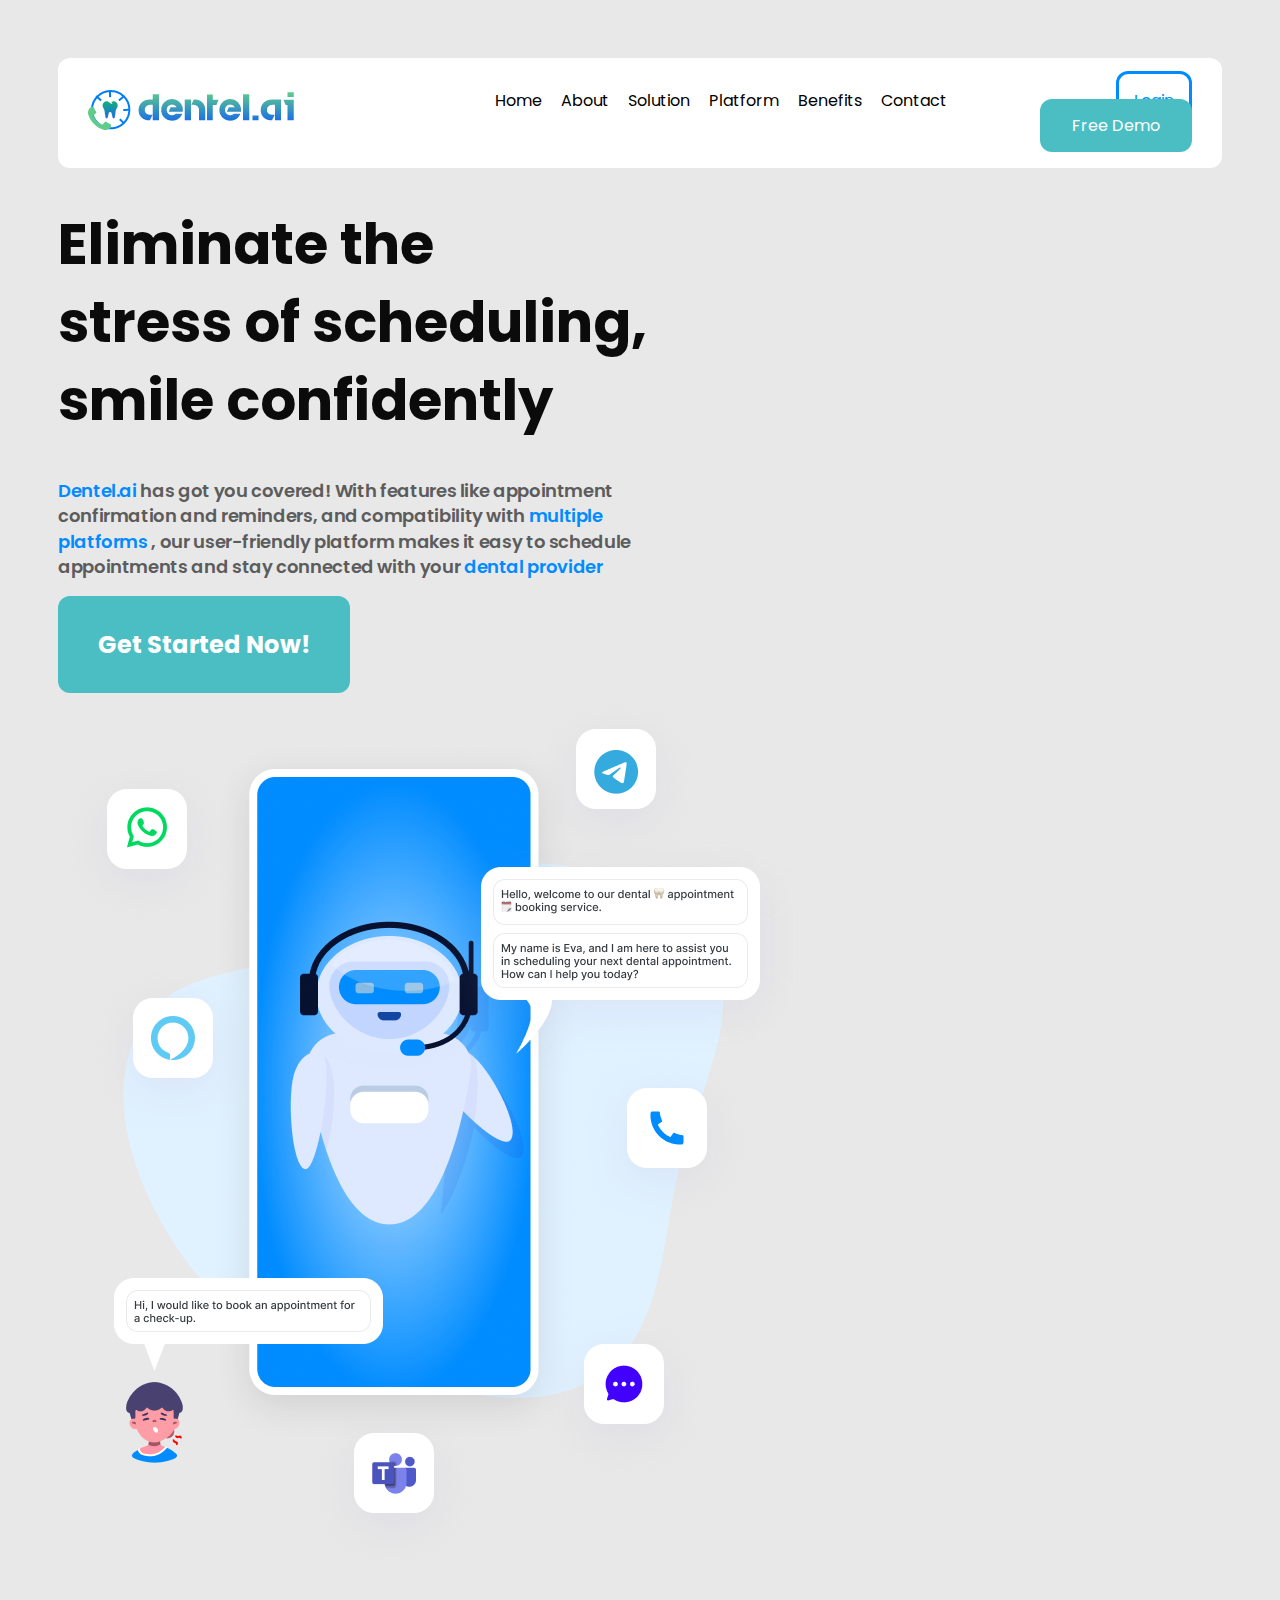
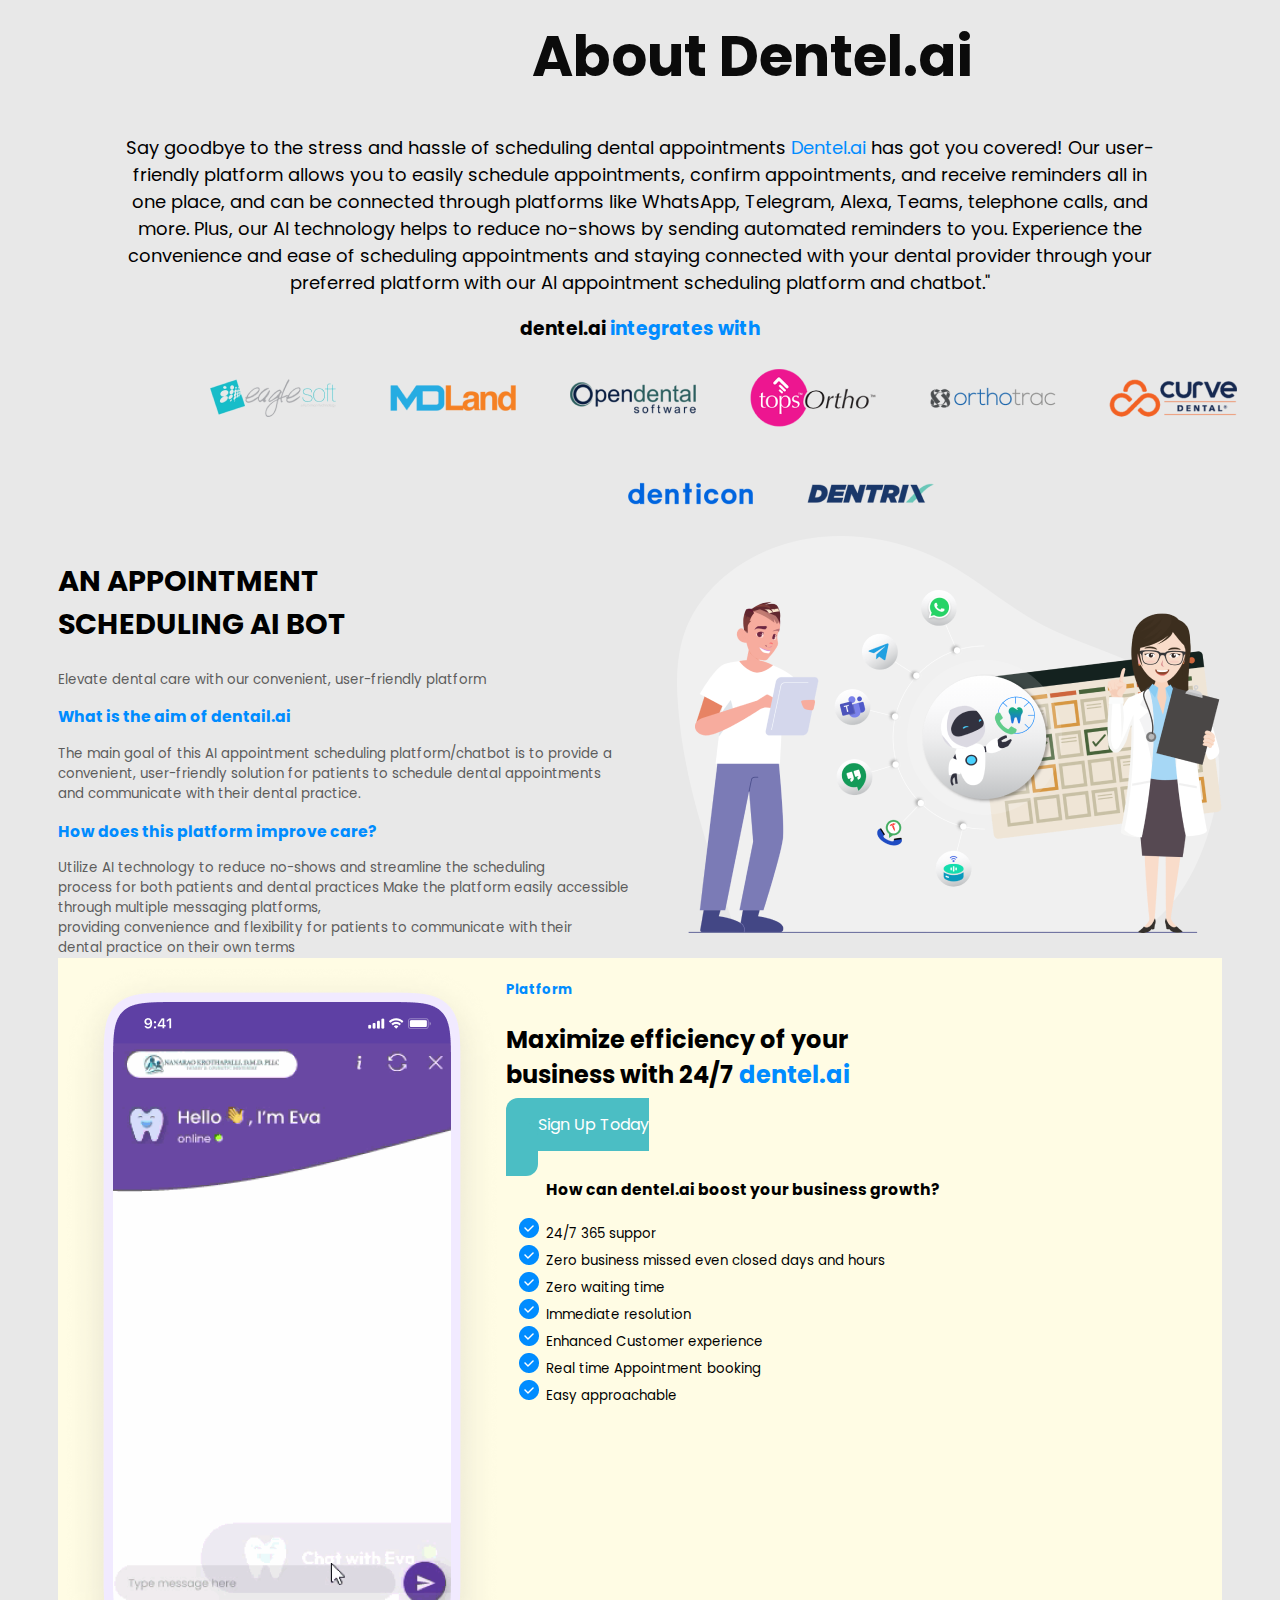
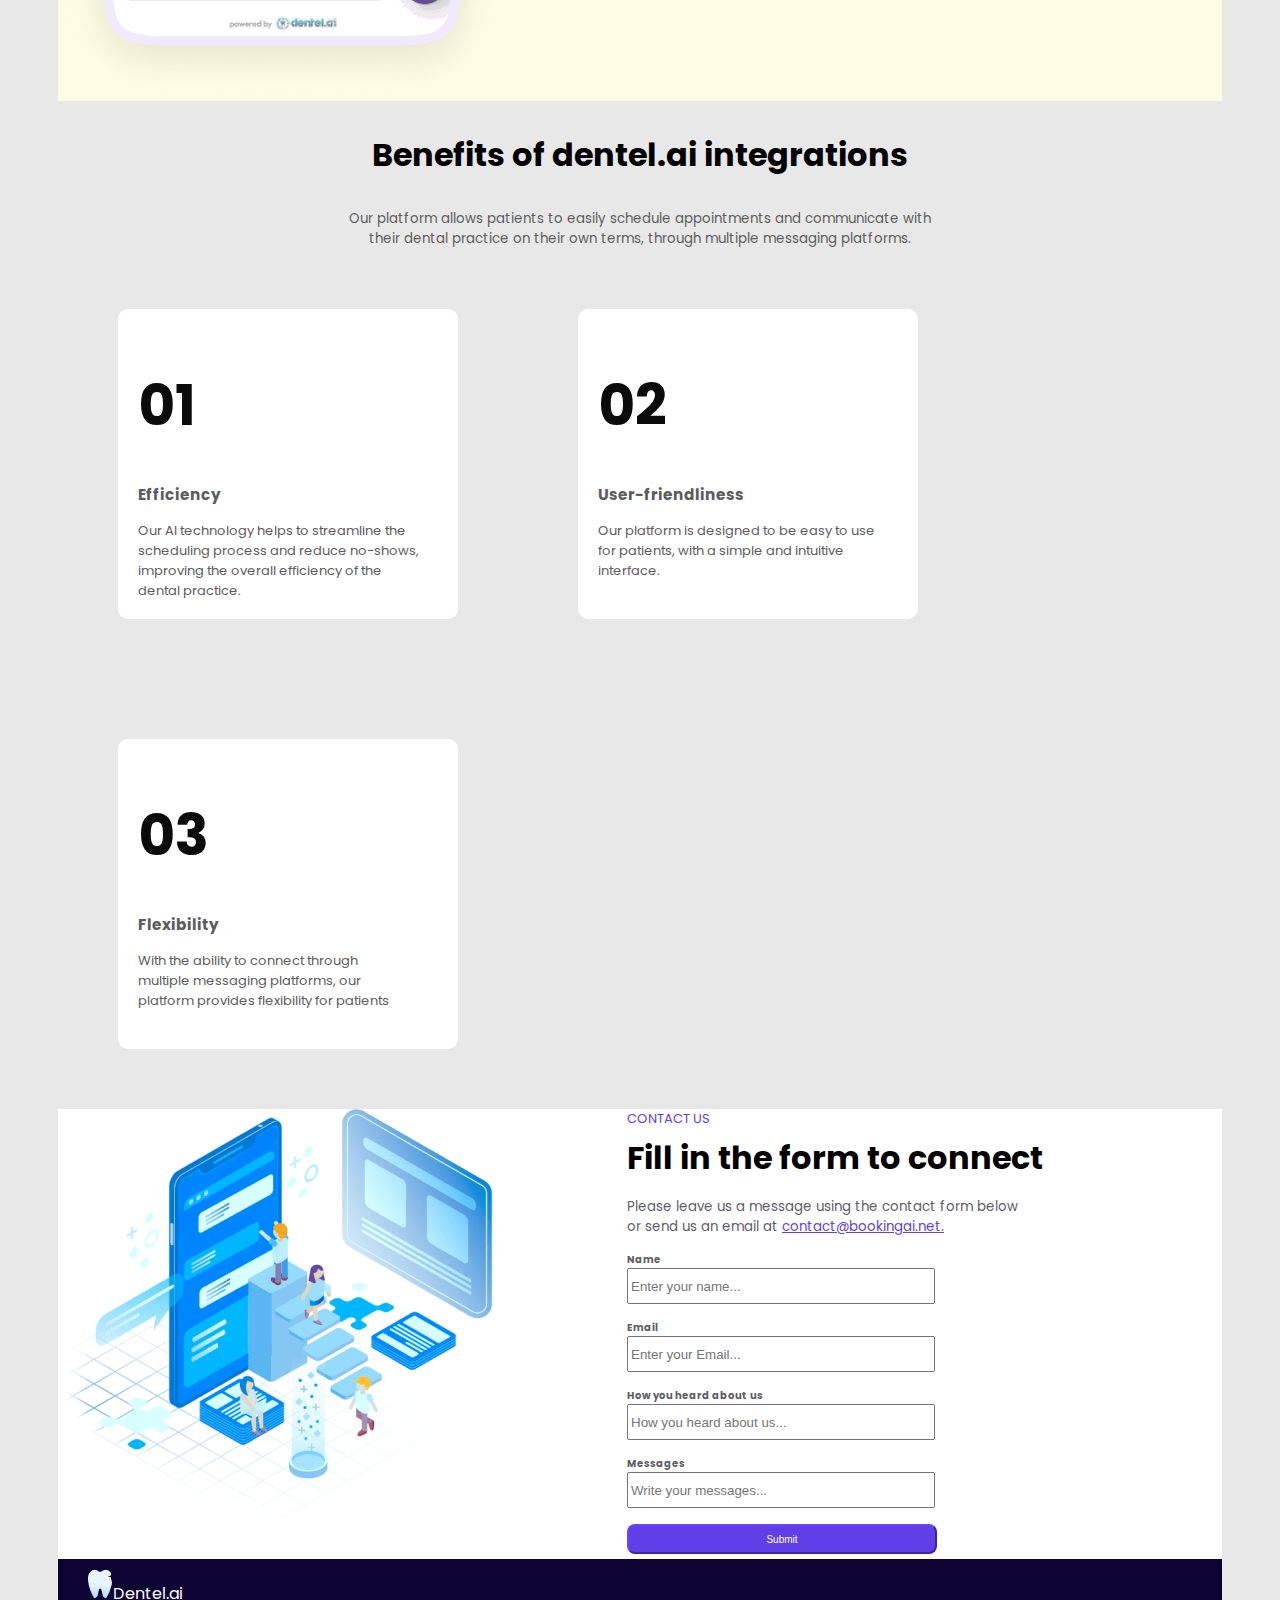
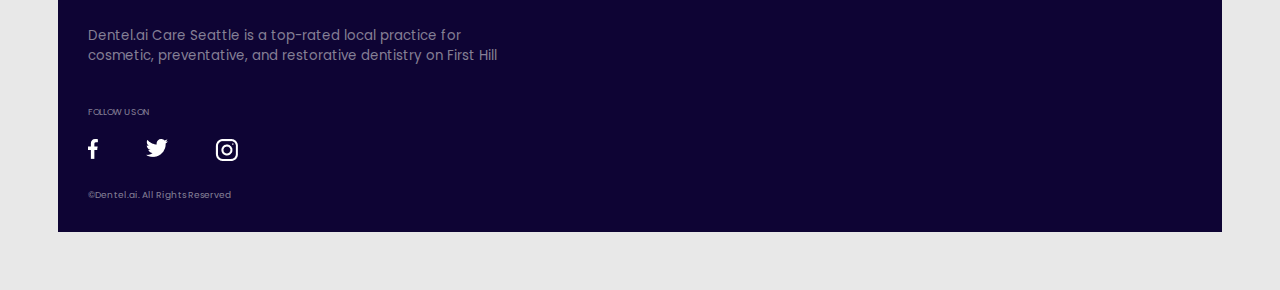
<file: index.htm>
<!DOCTYPE html>
<html lang="en">

<head>
    <title>Dentel.ai</title>
    <link rel="stylesheet" href="dentelai.css">
    <meta name="viewport" content="width=device-width, initial-scale=1.0">
</head>

<body>

    <div style="display: flex" class="img">
    <div class="logo" >
        
            <img src="img/logo.png">
        
    </div>
    <div class="main">
        <div class="home">
            Home
            About
            Solution
            Platform
            Benefits
            Contact
        </div>

        <div id="login">
            Login
        </div>
        <div id="Demo">
            Free Demo
        </div>
    </div>
    </div>

    <div style=" display:flex; flex-wrap: wrap;">
        <div id="eli">

            <h1>Eliminate the <br>
                stress of scheduling, <br>
                smile confidently</h1>

            <p> <span style="color: #008CFF">Dentel.ai</span> has got you covered! With features like appointment<br>
                confirmation and reminders, and compatibility with <span style="color: #008CFF">multiple<br>
                    platforms</span>
                , our user-friendly platform makes it easy to schedule<br>
                appointments and stay connected with your <span style="color: #008CFF">dental provider</span></p>

            <div id="get">
                <h2>Get Started Now!</h2>
            </div>
        </div>
        <div id="ig">
            <img src="img/Group 1672.png">
        </div>
    </div>



    <div id="about">
        <h1>About Dentel.ai</h1>
    </div>

    <div id="para">
        Say goodbye to the stress and hassle of scheduling dental appointments <span
            style="color: #008CFF">Dentel.ai</span> has got you covered! Our user-<br>
        friendly platform allows you to easily schedule appointments, confirm appointments, and receive reminders all in
        <br>
        one place, and can be connected through platforms like WhatsApp, Telegram, Alexa, Teams, telephone calls,
        and<br>
        more. Plus, our AI technology helps to reduce no-shows by sending automated reminders to you. Experience the<br>
        convenience and ease of scheduling appointments and staying connected with your dental provider through your
        <br>
        preferred platform with our AI appointment scheduling platform and chatbot."
    </div>

    <div id="inte">
        <h3>dentel.ai <span style="color: #008CFF">integrates with</span></h3>

        <img src="img/Frame 7013.png">
    </div>

    <div style=" display:flex">
    <div id="ap">
        <div id="appt">
            <h2>AN APPOINTMENT<br> SCHEDULING AI BOT</h2>
        </div>
        <div id="elevate">
            Elevate dental care with our convenient, user-friendly platform
        </div>
        <div id="main">
            <h3><span style="color: #008CFF">What is the aim of dentail.ai</span></h3>
        The main goal of this AI appointment scheduling platform/chatbot is to provide a<br> convenient,
            user-friendly
            solution for patients to schedule dental appointments<br> and communicate with their dental practice.
        <h3><span style="color: #008CFF">How does this platform improve care?</span></h3>
        Utilize AI technology to reduce no-shows and streamline the scheduling<br> process for both patients and
            dental practices
        
        Make the platform easily accessible through multiple messaging platforms,<br> providing convenience and
            flexibility for patients to communicate with their<br> dental practice on their own terms
        </div>
        

        
    </div>
    <div id="ima">
        <img src="img/image 57.png" >
    </div>
    </div>
    <div style=" display:flex; flex-wrap: wrap;"  class="maxeffi">
        
            <div id="eva">
                <img src="img/eva.png" >
            </div>
            <div id="plat">
            <h5><span style="color: #008CFF">Platform</span></h5>
            <h2>Maximize efficiency of your <br>
                business with 24/7 <span style="color: #008CFF">dentel.ai</span> </h2>
            <div id="signup">
                Sign Up Today<br>
            </div>

            <ul id="list">
                <h3>How can dentel.ai boost your business growth?</h3>
                <li>24/7 365 suppor</li>
                <li>Zero business missed even closed days and hours</li>
                <li>Zero waiting time</li>
                <li>Immediate resolution</li>
                <li>Enhanced Customer experience</li>
                <li>Real time Appointment booking</li>
                <li>Easy approachable</li>

            </ul>
            </div>
        
        </div >


    <div>
            <div id="benefits">
                <b>Benefits of dentel.ai integrations</b>

            </div>
            <div id="abc">
                Our platform allows patients to easily schedule appointments and communicate with<br> their dental
                    practice on their own terms, through multiple messaging platforms.
            </div>
            <div style=" display:flex; flex-wrap: wrap;" id="boxes">
            <div id="box1">
                <h1>
                    01
                </h1>
                <h3>Efficiency</h3>
                Our AI technology helps to streamline the<br> scheduling process and reduce no-shows,<br> improving the
                    overall efficiency of the<br> dental practice.
            </div>

            <div id="box2">
                <h1>
                    02
                </h1>
                <h3>User-friendliness</h3>
                Our platform is designed to be easy to use<br> for patients, with a simple and intuitive <br>interface.
            </div>

            <div id="box3">
                <h1>
                    03
                </h1>
                <h3>Flexibility</h3>
                With the ability to connect through<br> multiple messaging platforms, our <br>platform provides flexibility for patients
            </div>
            </div>
        </div>
    </div>
    </div>
    

    <div style=" display:flex; flex-wrap: wrap;"  class="form">
        <div id="formimg">
        
            <img src="img/formimg.png">
        
        </div>
        <div id="mainform">
        <div id="cont">
            CONTACT US
        </div>
        <div id="fill">
            <b>Fill in the form to connect</b>
        </div>
        <div id="please">
            Please leave us a message using the contact form below<br>
            or send us an email at <span style="color: #603EE8"><u>contact@bookingai.net.</u></span>
        </div>
        
        <div id="fo">
        <form>
            <label><b>Name</b></label><br>
            <input type="text" placeholder="Enter your name..." ><br><br>
            <label><b>Email</b></label><br>
            <input type="text" placeholder="Enter your Email..." ><br><br>
            <label><b>How you heard about us</b></label><br>
            <input type="text" placeholder="How you heard about us..."><br><br>
            <label><b>Messages</b></label><br>
            <input type="text" placeholder="Write your messages..."><br>
            <br>
            <div id="button">
                <button type="button">Submit</button>
            </div>
            
        </form>
        </div>
        </div>
    </div>

        <div class="lastpg" >
            <div id="image">
                <img src="img/tooth.png">Dentel.ai
            </div>
            <div id="info">
                Dentel.ai Care Seattle is a top-rated local practice for <br>
                    cosmetic, preventative, and restorative dentistry on First Hill
            </div>

            <div id="follow">
                FOLLOW US ON
            </div>
            
            <div id="soc">
                <img src="img/socials.png">
            </div>
            <div id="copy">
                ©Dentel.ai. All Rights Reserved
            </div>
                
            

            


        </div>


    </div>












</body>

</html>
</file>
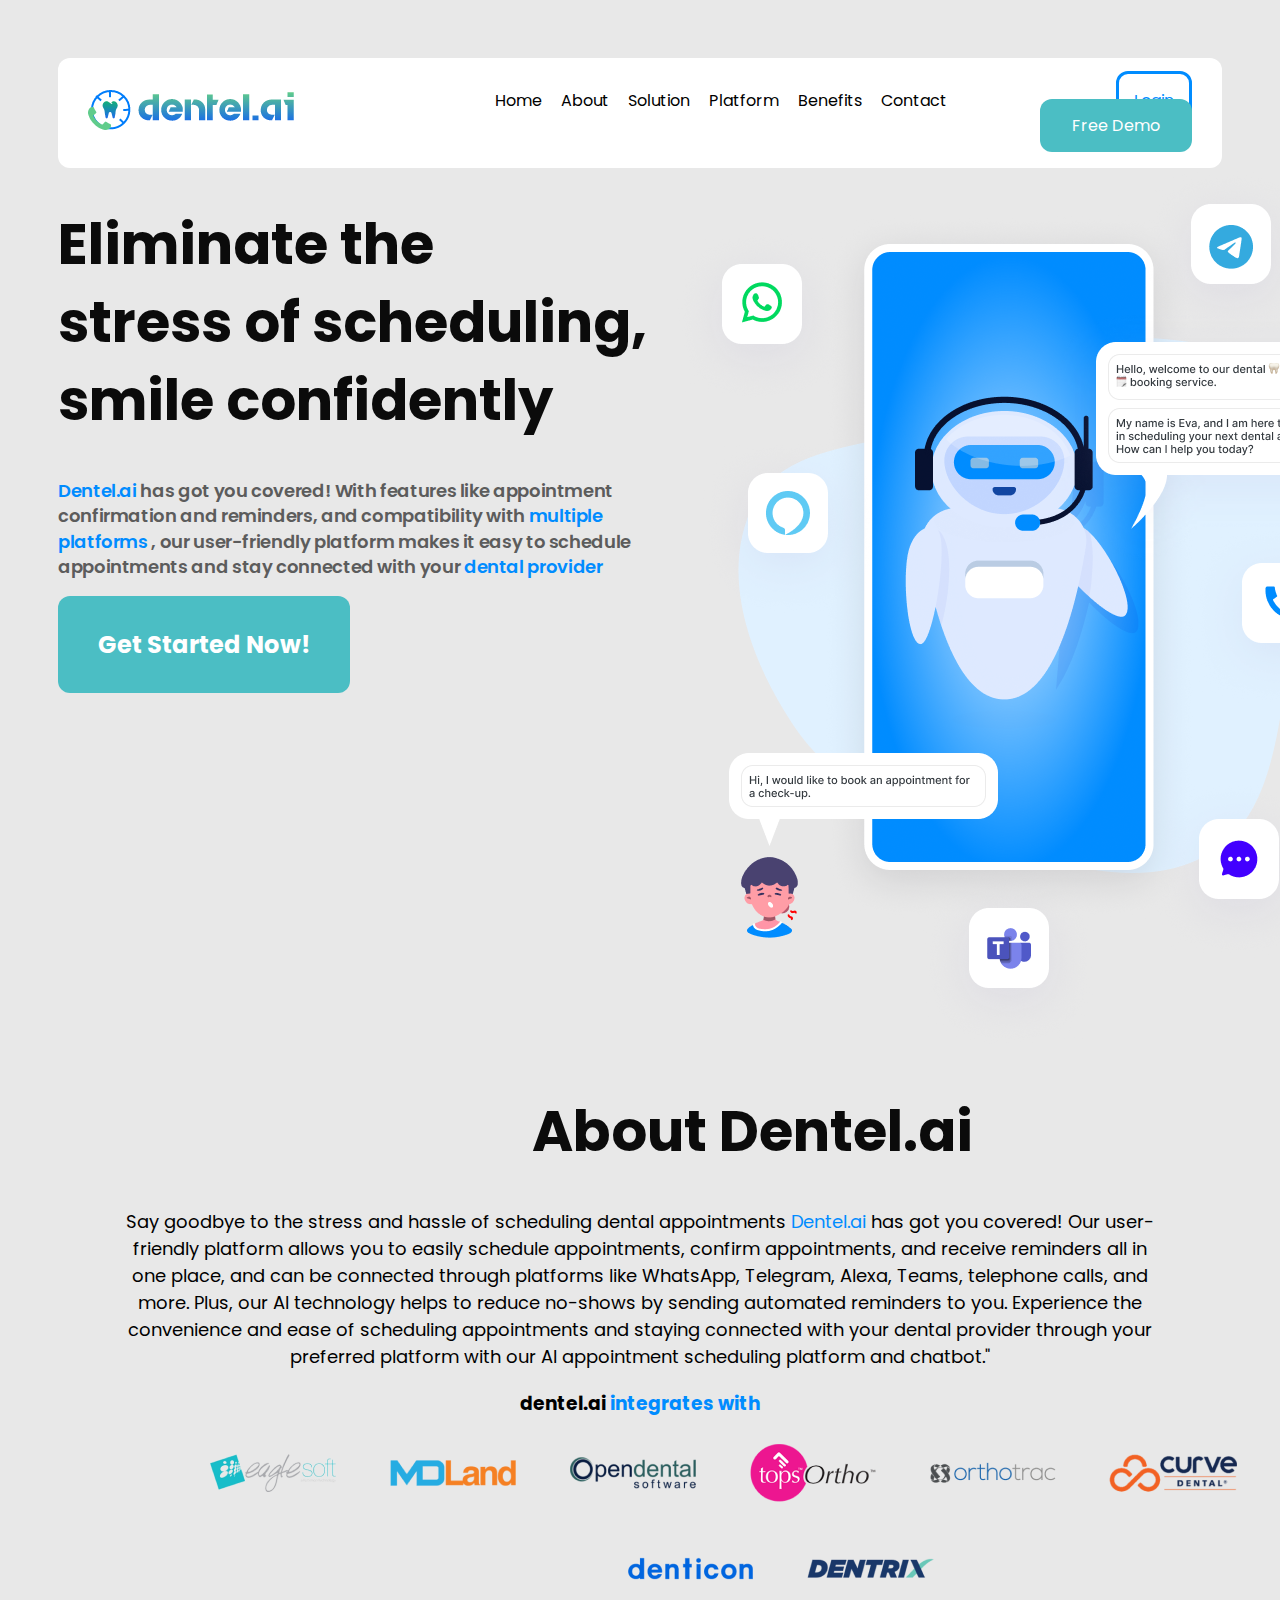
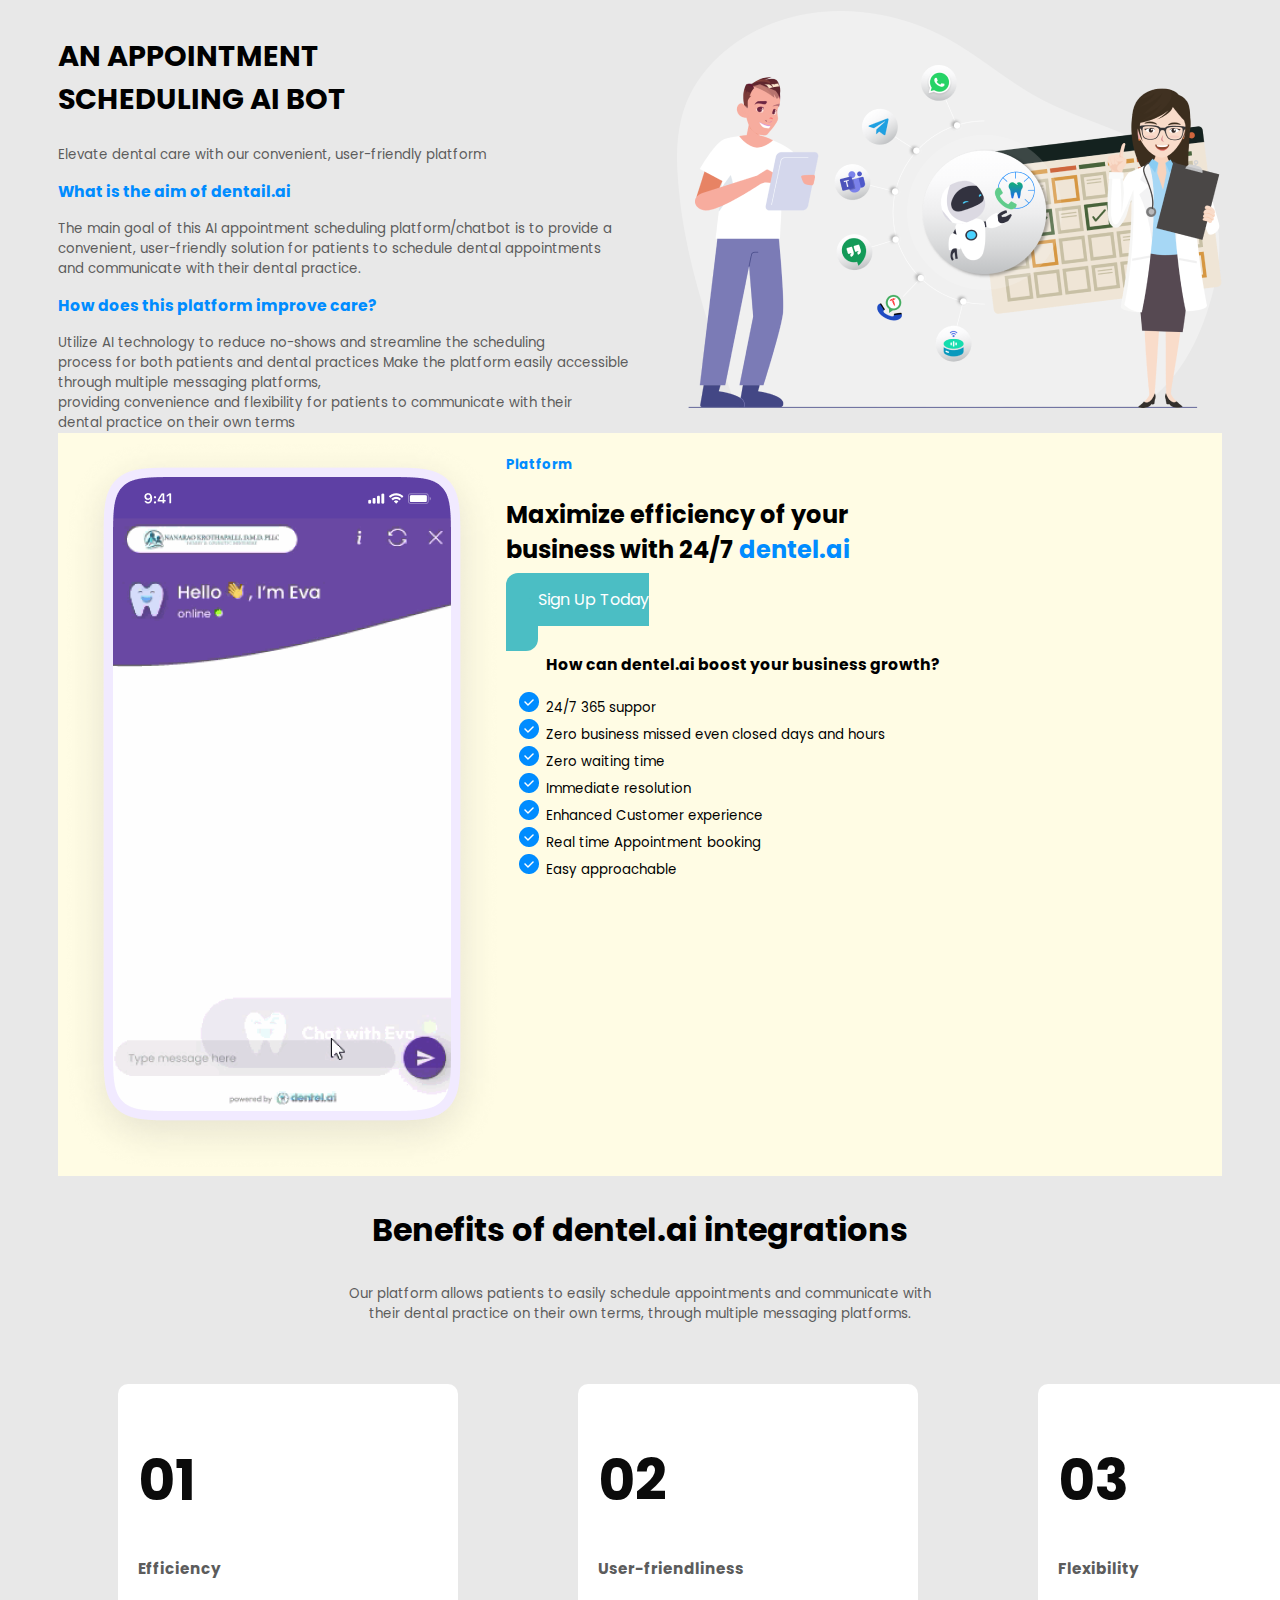
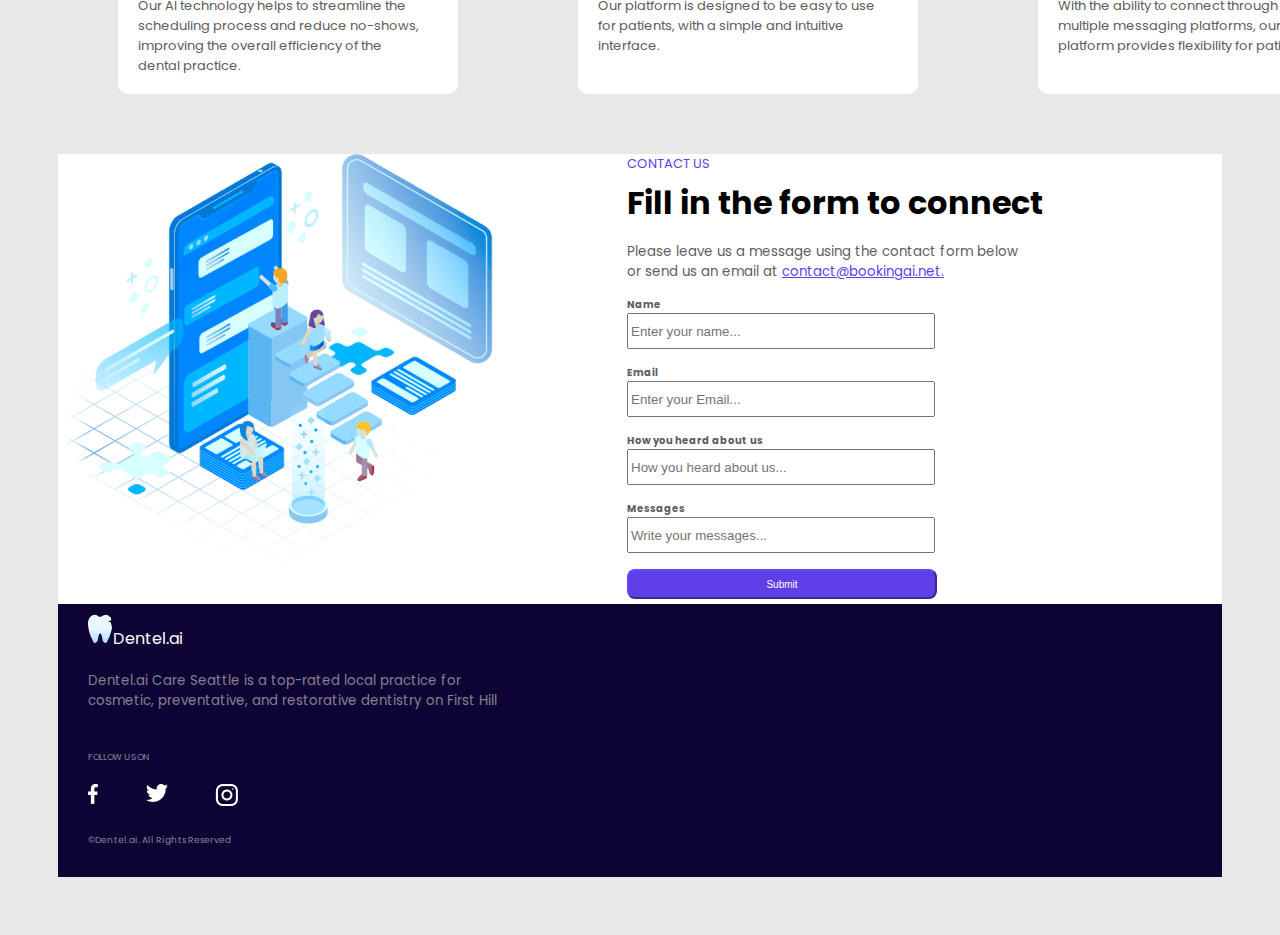
<file: dentelai.htm>
<!DOCTYPE html>
<html lang="en">

<head>
    <title>Dentel.ai</title>
    <link rel="stylesheet" href="dentelai.css">
</head>

<body>

    <div style="display: flex" class="img">
    <div class="logo" >
        <div class="logo">
            <img src="img/logo.png">
        </div>
    </div>
    <div class="main">
        <div class="home">
            Home
            About
            Solution
            Platform
            Benefits
            Contact
        </div>

        <div id="login">
            Login
        </div>
        <div id="Demo">
            Free Demo
        </div>
    </div>
    </div>

    <div style=" display:flex">
        <div id="eli">

            <h1>Eliminate the <br>
                stress of scheduling, <br>
                smile confidently</h1>

            <p> <span style="color: #008CFF">Dentel.ai</span> has got you covered! With features like appointment<br>
                confirmation and reminders, and compatibility with <span style="color: #008CFF">multiple<br>
                    platforms</span>
                , our user-friendly platform makes it easy to schedule<br>
                appointments and stay connected with your <span style="color: #008CFF">dental provider</span></p>

            <div id="get">
                <h2>Get Started Now!</h2>
            </div>
        </div>
        <div id="ig">
            <img src="img/Group 1672.png">
        </div>
    </div>



    <div id="about">
        <h1>About Dentel.ai</h1>
    </div>

    <div id="para">
        Say goodbye to the stress and hassle of scheduling dental appointments <span
            style="color: #008CFF">Dentel.ai</span> has got you covered! Our user-<br>
        friendly platform allows you to easily schedule appointments, confirm appointments, and receive reminders all in
        <br>
        one place, and can be connected through platforms like WhatsApp, Telegram, Alexa, Teams, telephone calls,
        and<br>
        more. Plus, our AI technology helps to reduce no-shows by sending automated reminders to you. Experience the<br>
        convenience and ease of scheduling appointments and staying connected with your dental provider through your
        <br>
        preferred platform with our AI appointment scheduling platform and chatbot."
    </div>

    <div id="inte">
        <h3>dentel.ai <span style="color: #008CFF">integrates with</span></h3>

        <img src="img/Frame 7013.png">
    </div>

    <div style=" display:flex">
    <div id="ap">
        <div id="appt">
            <h2>AN APPOINTMENT<br> SCHEDULING AI BOT</h2>
        </div>
        <div id="elevate">
            Elevate dental care with our convenient, user-friendly platform
        </div>
        <div id="main">
            <h3><span style="color: #008CFF">What is the aim of dentail.ai</span></h3>
        The main goal of this AI appointment scheduling platform/chatbot is to provide a<br> convenient,
            user-friendly
            solution for patients to schedule dental appointments<br> and communicate with their dental practice.
        <h3><span style="color: #008CFF">How does this platform improve care?</span></h3>
        Utilize AI technology to reduce no-shows and streamline the scheduling<br> process for both patients and
            dental practices
        
        Make the platform easily accessible through multiple messaging platforms,<br> providing convenience and
            flexibility for patients to communicate with their<br> dental practice on their own terms
        </div>
        

        
    </div>
    <div id="ima">
        <img src="img/image 57.png" >
    </div>
    </div>
    <div style=" display:flex"  class="maxeffi">
        
            <div id="eva">
                <img src="img/eva.png" >
            </div>
            <div id="plat">
            <h5><span style="color: #008CFF">Platform</span></h5>
            <h2>Maximize efficiency of your <br>
                business with 24/7 <span style="color: #008CFF">dentel.ai</span> </h2>
            <div id="signup">
                Sign Up Today<br>
            </div>

            <ul id="list">
                <h3>How can dentel.ai boost your business growth?</h3>
                <li>24/7 365 suppor</li>
                <li>Zero business missed even closed days and hours</li>
                <li>Zero waiting time</li>
                <li>Immediate resolution</li>
                <li>Enhanced Customer experience</li>
                <li>Real time Appointment booking</li>
                <li>Easy approachable</li>

            </ul>
            </div>
        
        </div >


    <div>
            <div id="benefits">
                <b>Benefits of dentel.ai integrations</b>

            </div>
            <div id="abc">
                Our platform allows patients to easily schedule appointments and communicate with<br> their dental
                    practice on their own terms, through multiple messaging platforms.
            </div>
            <div style=" display:flex" id="boxes">
            <div id="box1">
                <h1>
                    01
                </h1>
                <h3>Efficiency</h3>
                Our AI technology helps to streamline the<br> scheduling process and reduce no-shows,<br> improving the
                    overall efficiency of the<br> dental practice.
            </div>

            <div id="box2">
                <h1>
                    02
                </h1>
                <h3>User-friendliness</h3>
                Our platform is designed to be easy to use<br> for patients, with a simple and intuitive <br>interface.
            </div>

            <div id="box3">
                <h1>
                    03
                </h1>
                <h3>Flexibility</h3>
                With the ability to connect through<br> multiple messaging platforms, our <br>platform provides flexibility for patients
            </div>
            </div>
        </div>
    </div>
    </div>
    

    <div style=" display:flex"  class="form">
        <div id="formimg">
        <div id="cont">
            <img src="img/formimg.png">
        </div>
        </div>
        <div id="mainform">
        <div id="cont">
            CONTACT US
        </div>
        <div id="fill">
            <b>Fill in the form to connect</b>
        </div>
        <div id="please">
            Please leave us a message using the contact form below<br>
            or send us an email at <span style="color: #603EE8"><u>contact@bookingai.net.</u></span>
        </div>
        
        <div id="fo">
        <form>
            <label><b>Name</b></label><br>
            <input type="text" placeholder="Enter your name..." ><br><br>
            <label><b>Email</b></label><br>
            <input type="text" placeholder="Enter your Email..." ><br><br>
            <label><b>How you heard about us</b></label><br>
            <input type="text" placeholder="How you heard about us..."><br><br>
            <label><b>Messages</b></label><br>
            <input type="text" placeholder="Write your messages..."><br>
            <br>
            <div id="button">
                <button type="button">Submit</button>
            </div>
            
        </form>
        </div>
        </div>
    </div>

        <div class="lastpg">
            <div id="image">
                <img src="img/tooth.png">Dentel.ai
            </div>
            <div id="info">
                Dentel.ai Care Seattle is a top-rated local practice for <br>
                    cosmetic, preventative, and restorative dentistry on First Hill
            </div>

            <div id="follow">
                FOLLOW US ON
            </div>
            
            <div id="soc">
                <img src="img/socials.png">
            </div>
            <div id="copy">
                ©Dentel.ai. All Rights Reserved
            </div>
                
            

            


        </div>


    </div>












</body>

</html>
</file>
<file: dentelai.css>
@import url('https://fonts.googleapis.com/css2?family=Poppins:wght@300;500;700&display=swap');


body{
    background-color: rgb(232, 232, 232);
    padding: 50px 50px;
    font-family: 'Poppins', sans-serif;
}
@media screen and (max-width: 992px){ 
    #ig {
        display: none;
    }
    #inte{
        text-align: center;
        display: none;
    }
    

}

.img {
    align-items: center;
    padding: 30px;
    text-align: right;
    
    background: #FFFFFF;
    border-radius: 12px;
    
    vertical-align: auto;
    
}
.home{
    color: black;
    margin: 150px;
    padding: 0;
    display: inline;
    word-spacing: 15px;
    

}
#login{
    
    border-style: solid;
    border-color: #008CFF;
    display: inline;
    color: #008CFF;
    background-color: #FFFFFF;
    gap: 8px;
    width: 149px;
    height: 54px;
    border-radius: 12px;
    padding: 15px;
    

}

#Demo{
    color: #FFFFFF;
    background-color: rgb(75, 190, 196);
    padding: 15px 32px;
    gap: 8px;
    width: 149px;
    height: 54px;
    display: inline;
    border-radius: 12px;
    
}
h1{
    width: 615px;
    font-family: 'Poppins';
    font-weight: 700;
    font-size: 56px;
    line-height: 140%;
    color:  #0B0B0B;
    
    

}
p{
    width: 599px;
    height: 100px;

    
    font-style: normal;
    font-weight: 600;
    font-size: 18px;
    line-height: 140%;
    letter-spacing: -0.02em;
    color: #5C5C5C

}

#get{
    padding: 11px 40px;
    gap: 10px;
    align-items: center;
    border-radius: 12px;
    background-color: rgb(75, 190, 196);
    color: white;
    display: inline-block;
    
}

#about{
    align-content: center;
    color: #0B0B0B;
    text-align: right;
    padding-left: 300px;
    
    
}

#para{
    font-size: 18px ; 
    text-align: center;
    
}

#list{
    list-style-image: url('img/tick.png');
    
}

.maxeffi{
    background-color:  #FFFCE4;
    
    margin: 0;
}

#signup{
    color: #FFFFFF;
    background-color: rgb(75, 190, 196);
    padding: 15px 32px;
    gap: 8px;
    width: 149px;
    height: 54px;
    display: inline;
    border-radius: 12px;
    
}

#list{
    font-size: smaller;
}

#inte{
    text-align: center;
}

#appt{
    font-size: larger;
}

#elevate{
    font-size: smaller;
    padding: 0;
    margin: 0;
    color: #5C5C5C;
}

#main{
    font-size: smaller;
    padding-top: 0%;
    color: #5C5C5C;
}

#benefits{
    text-align: center;
    font-size: xx-large;
    margin: 10px;
    padding: 20px 0;
}

#abc{
    text-align: center;
    color: #5C5C5C;
    font-size: smaller;
}



#boxes{
    align-items: right;
    
}

#box1{
    background-color: #FFFFFF;
    border-radius: 10px;
    width: 300px;
    font-size: small;
    color: #5C5C5C;
    height: 270px;
    padding: 20px 20px;
    margin: 60px;
  
}

#box2{
    background-color: #FFFFFF;
    border-radius: 10px;
    width: 300px;
    font-size: small;
    color: #5C5C5C;
    height: 270px;
    padding: 20px 20px;
    margin: 60px;
}

#box3{
    background-color: #FFFFFF;
    border-radius: 10px;
    width: 300px;
    font-size: small;
    color: #5C5C5C;
    height: 270px;
    padding: 20px 20px;
    margin: 60px;
}
.form{
    background-color: #FFFFFF;
    
}

#cont{
    color: #603EE8;
    font-size: small;
    
}

#forming{
    padding: 0 100px;
}

#mainform{
    padding:  0 100px;
}

#fill{
    font-size: xx-large;
    padding: 5px 0;
}

#please{
    color: #5E5C66;
    font-size: smaller;
    padding: 10px 0;
}

#fo{
    font-size: x-small;
    color: #5E5C66;
    padding: 5px 0;
}

input{
    width: 300px;
    height: 30px;
    
}
button{
    display: inline-block;
    border-radius: 8px;
    color: #FFFFFF;
    background-color: #603EE8;
    padding: 5px;
    text-align: center;
    
    font-size: x-small;
    border-color: #603EE8;
    width: 310px;
    height: 30px;
}

.lastpg{
    background-color: #0E0434;
    padding: 10px 30px;
    
}

#image{
    color: white;
    font-size: medium;
    
}

#info{
    color:  rgba(228, 227, 227, 0.564);
    font-size:smaller;
    padding: 20px 0 ;
}

#follow{
    color:  rgba(228, 227, 227, 0.564);
    font-size: xx-small;
    padding: 20px 0 ;
}

#copy{
    color: rgba(228, 227, 227, 0.564);
    font-size: xx-small;
    padding: 20px 0 ;
}
</file>
